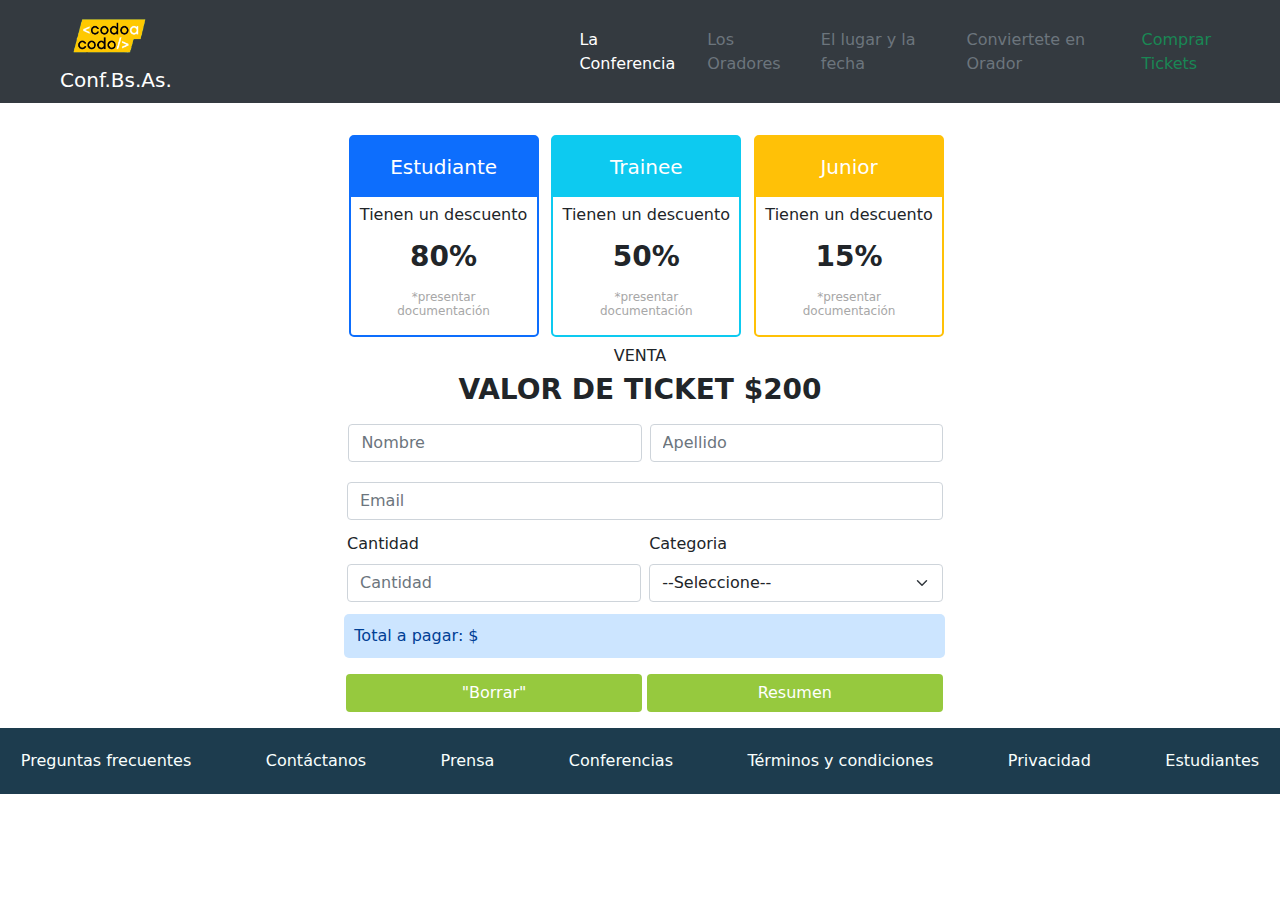
<file: pages/comprar_tickets.html>
<!DOCTYPE html>
<html lang="es">
<head>
    <meta charset="UTF-8">
    <meta http-equiv="X-UA-Compatible" content="IE=edge">
    <meta name="viewport" content="width=device-width, initial-scale=1.0">
    <title>Comprar tickets</title>
     <link rel="shortcut icon" href="../favicon.ico">
     <link rel="stylesheet" href="../css/bootstrap.min.css">
     
     <link rel="stylesheet" href="../css/estilos.css">
     
</head>
<body>
  
    <nav class="navbar navbar-expand-lg navbar-light bgColorGris">
        <div class="container-fluid">
          <a class=" imgCodoAcodo text-white" href="#">
            <img src="../assets/imagenes/codoacodo.png" alt="logo" width="100">
            Conf.Bs.As.
        </a>
          <button class="navbar-toggler" type="button" data-bs-toggle="collapse" data-bs-target="#navbarSupportedContent" aria-controls="navbarSupportedContent" aria-expanded="false" aria-label="Toggle navigation">
            <span class="navbar-toggler-icon"></span>
          </button>
          <div class="collapse navbar-collapse" id="navbarSupportedContent">
            <ul class="navbar-nav me-auto mb-2 mb-lg-0  ">
               <div class="link3 ">
              <li>
                <a class="nav-link active  text-white pe-4" aria-current="page" href="../index.html">La Conferencia</a>
              </li>
                <li class="nav-item "> <a class="nav-link text-muted pe-4" href="#oradores">Los Oradores</a></li>
                <li class="nav-item"> <a class="nav-link text-muted pe-4" href="#lugarYfecha">El lugar y la fecha</a></li>
                <li class="nav-item"> <a class="nav-link text-muted pe-4" href="#formulario">Conviertete en Orador</a></li>
                 <li class="nav-item"> <a class="nav-link text-success pe-4" href="./comprar_tickets.html">Comprar Tickets</a></li>
              </div>
            

            </ul>
            
          </div>
        </div>
      </nav>


  <section class="tarjetitas">
    <div class="tarjeta_padre">
      <div class="tarjetas_bordes">
       <div class="tarjeta_estudiante">
        <div class="titulo_estudiante">
          <h3 class="titulo_primero espacio fs-5 m-3 fw-normal">Estudiante</h3>
        </div> 
          <h4 class=" espacio fs-6 fw-normal m-2">Tienen un descuento</h4>
          <h3 class="espacio fs-7 fw-bold m-3">80%</h3>
          <h4 class="espacio textoCaja m-3">*presentar documentación</h4>
       </div>
     </div>
     <div class="tarjetas_bordes">
       <div class="tarjeta_trainee">
        <div class="titulo_trainee">
          <h3 class="titulo_primero espacio fs-5 m-3 fw-normal">Trainee</h3>
        </div> 
          <h4 class="espacio fs-6 fw-normal m-2">Tienen un descuento</h4>
          <h3 class="espacio fs-7 fw-bold m-3">50%</h3>
          <h4 class="espacio textoCaja m-3">*presentar documentación</h4> 
       </div>
      </div>
     <div class="tarjetas_bordes">
        <div class="tarjeta_junior">
          <div class="titulo_junior">
            <h3 class="titulo_primero espacio fs-5 m-3 fw-normal">Junior</h3>
          </div>
         <h4 class="espacio fs-6 fw-normal m-2">Tienen un descuento</h4>
         <h3 class="espacio fs-7 fw-bold m-3">15%</h3>
         <h4 class="espacio textoCaja m-3">*presentar documentación</h4>
       </div>
     </div>
    </div>
     
    
  </section >
  
  <section id="formularioTikects" class="disenioForm">
     <div class="tituloFormulario">
         <h3 class="fs-6 fw-normal">VENTA</h3>
         <h3 class="fw-bold">VALOR DE TICKET $200</h3>

     </div>
   
     <div class="form col md-8 ">
         <div class="row ancho">
          <div class="col mb-3 d-flex ">
            <input type="text" class="form-control m-1" id="NombreTickets" placeholder="Nombre">
            <input type="text" class="form-control m-1" id="ApellidoTickets" placeholder="Apellido">
          </div>
      </div>
      </div>
      
    <!--<div class="col-md-6    ">
      <input type="email" class="form-control m-1  " id="colFormLabel" placeholder="Correo">
    </div>-->

    <div class="formularioCorreo">
       <div class="col mb-2">
        <input type="email" class="form-control" id="EmailTickets" placeholder="Email">
      </div>
    </div>
     
    
    <div class="col-mb-2 d-flex cantidad_categoria ">
        <div class="col-sm m-1 cat_cant ">
          <label for="cantidadTickets" class="form-label">Cantidad</label>
        <input type="number" class="form-control " id="CantidadTickets" placeholder="Cantidad">

      </div>
        
  
      <div class="col-sm m-1  ">
         <label class="form-label " for="inputState">Categoria</label>
        <select class="form-select " id="CategoriaTickets">
          <option selected value="0">--Seleccione--</option>
          <option value="1">Estudiante</option>
          <option value="2">Trainee</option>
          <option value="3">Junior</option>
          <option value="4">Sin Categoria</option>
        </select>
      </div>
  
       </div>
       <div class="textoPago ">
         <div class="alert alingn-primary mt-2 mb-3 anchoPago " role="alert">
        Total a pagar: $ <span id="Pagototal" class="fw-bold alingn-middle"></span>
        </div>
       </div>

        <div class="col-sm- m-1 ">
          <div class=" d-md-block botones">
            <button type="reset" class="btn btn_byr" id="btnBorrar">"Borrar"</button>
            <button type="button" class="btn btn_byr"id="btnResumen">Resumen</button>
          </div>
        </div>
      
        
  </section>
    
  <footer class="disenio_footer mt-3 ">
    <a class="linkfooter m-2" href="">Preguntas frecuentes</a>
    <a class="linkfooter m-2" href="">Contáctanos</a>
    <a class="linkfooter m-2" href="">Prensa</a>
    <a class="linkfooter m-2" href="">Conferencias</a>
    <a class="linkfooter m-2" href="">Términos y condiciones</a>
    <a class="linkfooter m-2" href="">Privacidad</a>
    <a class="linkfooter m-2" href="">Estudiantes</a>
    
  </footer>
     <script src="../js/comprar_tickects.js"></script>
    <script src="../js/bootstrap.bundle.min.js"></script>
    
</body>
</html>
</file>
<file: css/estilos.css>
*{
    margin: 0;
    padding: 0;
    box-sizing: border-box;
}
/*seccion header*/

header{
    position: fixed;
    width: 100%;
}
.header_flex{
    background-color: rgb(52,58,64);
    color: white;
    display: flex;
    justify-content: center;
    
}
.logo{
    display: flex;
    align-items: center;
    width: 50%;
    padding-left: 5rem;
}
.imagen_logo{
    width: 20%;
    
}
.navegador{
    padding-right: 5rem;
    width: 50%;
    display: flex;
    align-items: center;
    justify-content: space-between;
}
.bgColorGris{
    background-color: rgb(52,58,64);
}
.imgCodoAcodo{
   
    padding-left: 3rem;
    font-size: 1.25rem;
    text-decoration: none;
    
    align-items: center;
  
}
.link{
    text-decoration: none;
    color: white;
    font-size: 1rem;
}
.link3{
    padding-left: 20rem;
   display: flex;
   align-items: center; 
}

/*SECCION PRINCIPAL*/
.imagenBsAs{
    width: 100%;
}
.contenidoPrincipal{
background-image:linear-gradient(to right,rgb(0 0 0 /.5),rgb(0 0 0 /.5)),url("../assets/imagenes/ba1.jpg");
background-repeat: no-repeat;
background-size: cover;
background-position: center;
height: 100vh;
width: 100%;
display: flex;
justify-content: flex-end;
align-items: center;
}
.contenidoImagenBsAs{
width: 60%;
text-align: right;
color: white;
padding-right: 8%;
}
h1{
    padding-bottom: 2%;

}
.parrafoPrincipal{
    padding-bottom: 5%;
}
.link2{
    text-decoration: none;
    color: white;
    border: 1px solid rgba(255, 255, 255, 0.5);
    border-radius: 3px;
    padding:1%;
    

}
.tickets{
background-color: rgb(41, 167, 68);
border: 0;
}
/* SECCION DIVIDIDA*/

.pantallaDividida{
    display: flex;
    height: 70vh;
}

.imagenHonolulu{
   height: 100%;
    width: 50%;
    background-image: url("../assets/imagenes/honolulu.jpg") ;
     background-size: cover;
}
.contenidoDerecha{
    height: 100%;
    width: 50%;
    padding: 2rem;
    background-color: rgb(61, 61, 61);
    color: white;
    font-size: 1rem;
    display: flex;
    flex-direction: column;
    align-items: flex-start;

}
/*SECCION TARJETAS*/

.tarjetas_oradores{
display: flex;
flex-direction: column;
align-items: center;
padding-bottom: 3%;
}
.padreTarjetas{
width: 100%;
display: flex ;
justify-content: center;
align-items: center;
}
.tarjetas_flex{
 width: 80%; 
 display: flex;
justify-content: space-between;
 
}
.tarjetas{
    background-color: white;
    width:30% ;
    border: 1px solid rgba(128, 122, 122, 0.63);
    border-radius: 10px;
}
.imagenTarjeta{
    width: 100%;
    border-radius: 10px;
}
.contenidoDeTarjetas{
    padding: 1rem;
}
.contImagen{
    display: inline;
    padding: 3px;
    font-size: 1rem;
    border-radius: 5px;
}
.parrafoTarjetas{
    width: 80%;
}
.titulos{
    padding-bottom: 2px;
    padding-top: 2%;
    text-align: center;
    margin: 0 auto;
}
.titulouno{
    color: rgb(33, 34, 34);
    font-size: 12px; 
    
}
/*seccion formulario*/
.ancho{
    width: 50%;
    margin: 0 auto;
    padding-top: 5px;
}
.botonEnviar{
    text-align: center;
    background-color: rgb(150,201,62);
    color: #ffffff;
    border: 1px solid transparent;
    border-radius: 0.25rem; 
    font-size: 1rem; 
    margin-bottom: 2%;   
}
.btnEnvio{
    text-align: center;
    text-decoration: none;
    padding: 0.75;
     
}
.parrafoForm{
    font-size: 13px;
    color: #666161;
}
/*FOOTER*/
footer{
    background-color: rgb(29, 60, 78);
    width: 100%; 
    display: flex;
    align-items: center;
    justify-content: space-between; 
    padding: 40px;
}
.linkfooter{
  text-decoration: none;
  color: rgb(249, 255, 253);
}
.tarjetitas{
    display: flex;
    justify-content: center;
    text-align: center;
    padding-top: 2%;
    margin: 0.5%;
   
  }
  .tarjeta_padre{
    width: 100%;
    display: flex;
    justify-content: center;
    text-align: center;   
  }
  .tarjetas_bordes {
     background-color: rgb(255, 255, 255);
     width:15% ;
     border-radius: 1.5px;
     margin-left: 1%;
  }
  .tarjeta_estudiante{
    border-radius: 5px;
    border: 2px solid rgb(13, 110,253);
  }
  .tarjeta_trainee{
    border-radius: 5px;
    border: 2px solid rgb(13, 202, 240);
    
  }
  .tarjeta_junior{
    border-radius: 5px;
    border: 2px solid rgb(255, 193, 7);

  }
 .titulo_estudiante{
    background-color: rgb(13, 110,253);
    color: rgb(255, 255, 255);
    border: 2px solid rgb(13, 110,253);   
 }
 .titulo_trainee{
    background-color: rgb(13, 202,240);
    color: rgb(255, 255, 255);
    border: 2px solid rgb(13, 202,240);  
 }
 .titulo_junior{
    background-color: rgb(255, 193,7);
    color: rgb(255, 255, 255);
    border: 2px solid rgb(255, 193,7);  
 }
 
  .textoCaja{
    font-size: 12px;
    color: #a7a7a7;
  }
  
  .tituloFormulario{
   text-align: center;
   padding-top: 3px;
  }
  .form{
    padding-left: 1.5%;
    padding-right: 8px;
  }
  .formularioCorreo{
    padding-right: 26.3%;
    padding-left: 27.1%;
  }
  .cantidad_categoria{
    justify-content: center;
    padding-left: 26.8%;
    padding-right: 26%;
  }
  .textoPago{
    padding-left: 26.9%;
    padding-right: 5px;
  }
  .anchoPago{
    align-items: center;
    background-color: rgb(204, 229,255);
    color: rgb(0,64,149);
    width: 64.5%;
    border-radius: 5px;
    padding: 9px;
    
  }

  .botones{
    display: flex;
    border-radius: 3px;
    padding-left: 26.9%;
    padding-right: 5;
  }
  .btn_byr{
    background-color:rgb(150, 201, 62);
    width: 31.8%;
    color: white;
  }
  .disenio_footer{
     padding: 1%;
  }
  

@media screen and (max-width: 900px){
  /*CONTENIDO HEADER*/ 
  header{
    width: 100%;
  }
.header_flex{
    flex-direction: column;
}
.logo{
    width: 100%;
    justify-content: left;
    padding-left: 0;
}
.navegador{
    width: 100%;
    flex-direction: column;
}
.link3{
    display: inline-block;
    padding: 1rem;
    width: 100%;
    text-align: center;   
}
 /*esta es la seccion principal de la pagina*/

.contenidoPrincipal{
    justify-content: center;
}
.parrafoPrincipal{
    line-height: 1.5rem;
}
.contenidoImagenBsAs{
    width: 80%;
    text-align: center;
  /* backdrop-filter: blur(5px);*/
  padding-right: 0;
  
}
h1{
    font-size: 1.5rem;
    margin-bottom: 1rem;
    
}
.linkBsAs{
    display: inline-block;
    margin: 1%;
}

/*esta es la seccion de las tarjetas*/
.tarjetas_flex{
    flex-direction: column;
}
.tarjetas{
    width: 100%;
    margin-bottom: 1rem;
    box-shadow: -4px -4px 30px 6px rgba(27, 27, 27, 0.64);
    -webkit-box-shadow: -4px -4px 30px 6px rgba(27,27,27,0.64);
    -moz-box-shadow:-4px -4px 30px 6px rgba(27,27,27,27.64);
}

/*SECCION PANTALLA DIVIDIDA*/
.pantallaDividida{
    flex-direction: column;
   height: 100vh;   
    
}
.imagenHonolulu{
  
 width:  100%;

}
.contenidoDerecha{
  
  width: 100%;
  padding-top: 7vh;
  font-size: 1rem;
  
}
/*seccion formulario*/
.ancho{
    width: 90%;
   
}

/*Footer*/

footer{
    flex-direction: column;
    width: 100%;
}
.linkfooter{ 
    text-align: center;
    padding: 5px;

}


.tarjetas_bordes {
    background-color: rgb(255, 255, 255);
    width: 50% ;
    border-radius: 5px;
    margin: 1%;
 }
 .form{
    padding-left: 1.5%;
    padding-right: 8px;
  }
  .formularioCorreo{
    padding-right: 11%;
    padding-left: 10%;
  }
  .cantidad_categoria{
    justify-content: center;
    padding-left: 9%;
    padding-right: 11%;
    
  }

  .textoPago{
    padding-left: 9.8%;
    padding-right:11.3%;
  }
  .anchoPago{
    width: 100%;
    border-radius: 5px;
    padding: 9px;
    
  }
  .botones{
    padding-left: 9.8%;
    padding-right: 11%;
  }
  .btn_byr{
    width: 100%;
    margin: 2px;
  }
 .cat_cant{
   width: 50%;
 }
  

}
</file>
